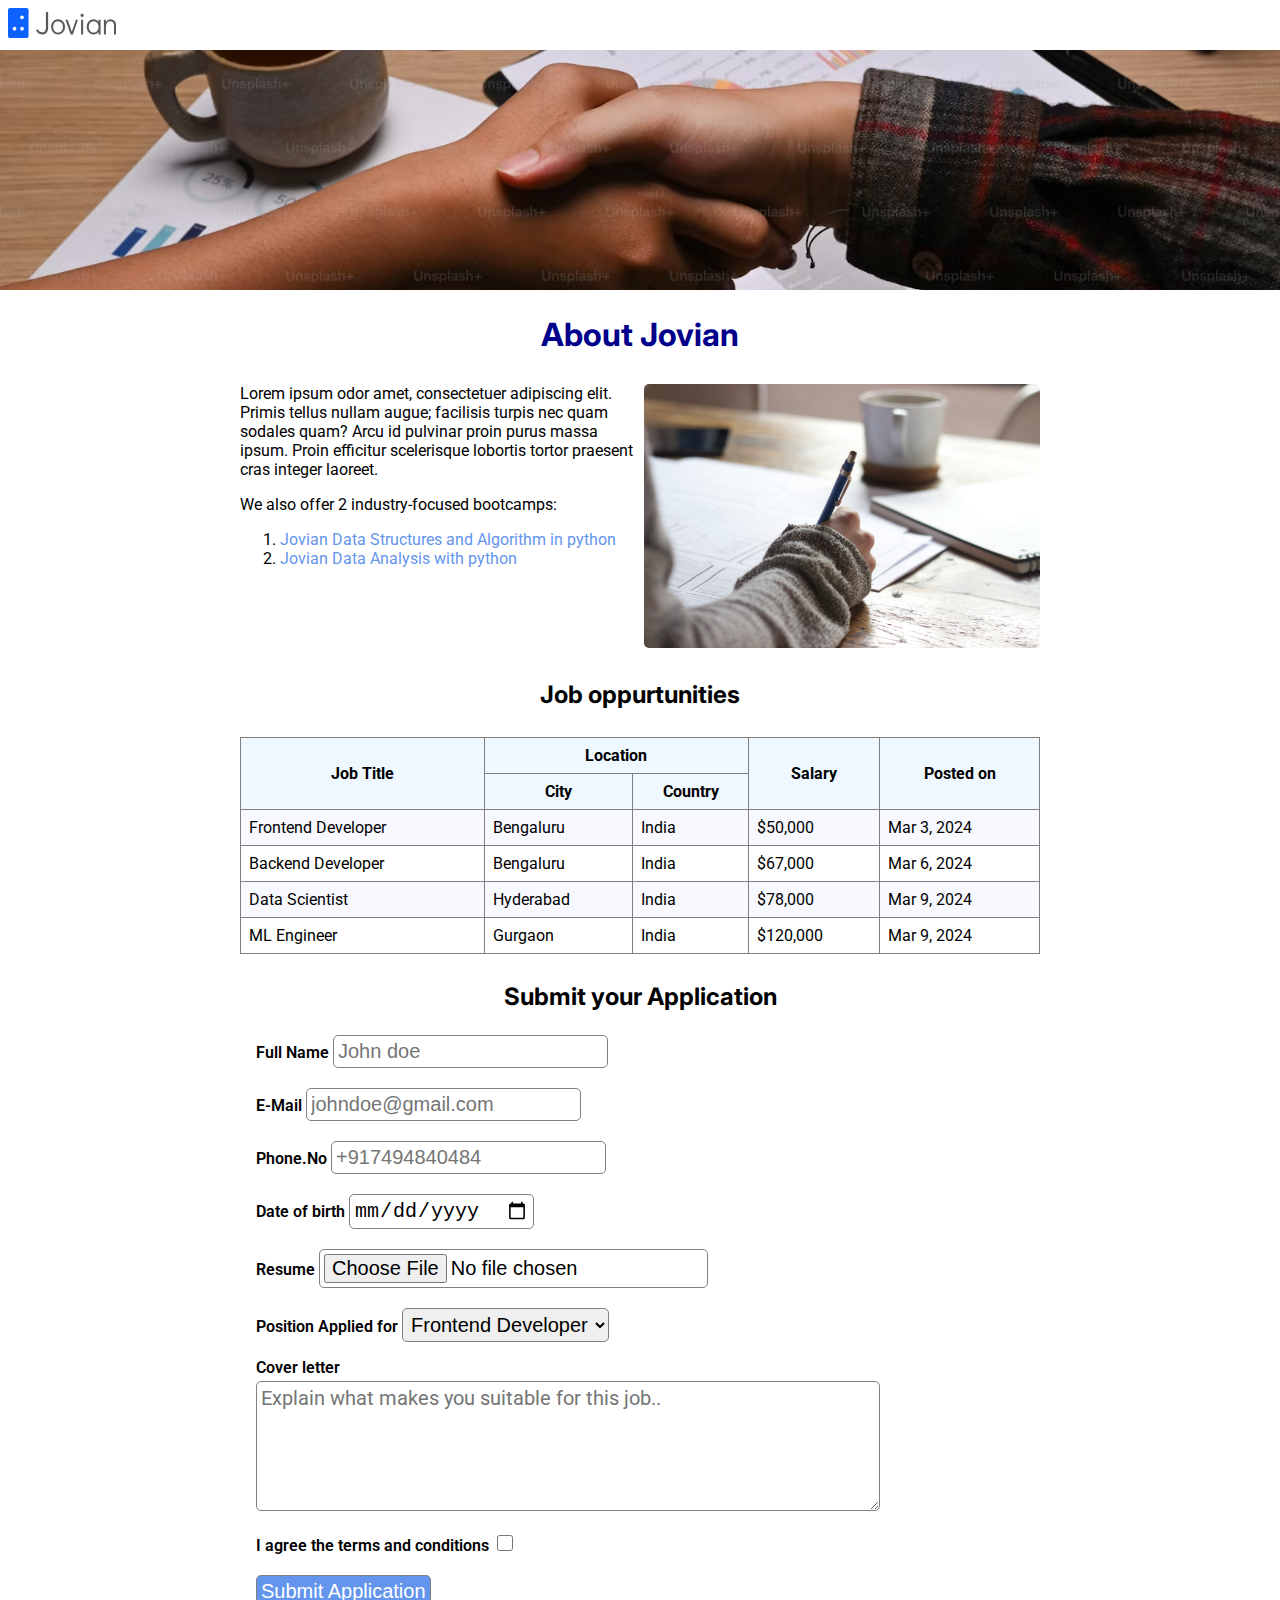
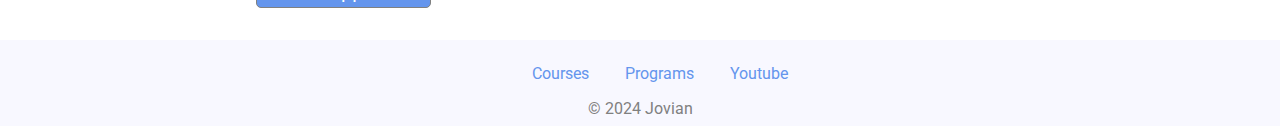
<file: index.html>
<!DOCTYPE html>
<html lang="en">

<head>
    <title>
        Jovian careers
    </title>
    <link rel="stylesheet" href="style.css">



    <link rel="preconnect" href="https://fonts.googleapis.com">
    <link rel="preconnect" href="https://fonts.gstatic.com" crossorigin>
    <link
        href="https://fonts.googleapis.com/css2?family=Inter:ital,opsz,wght@0,14..32,100..900;1,14..32,100..900&family=Roboto:ital,wght@0,400;0,500;0,700;0,900;1,400&display=swap"
        rel="stylesheet">


</head>

<body>
    <div id="navbar">
        <img id="logo" src="jovian_logo.svg">
    </div>
    <img id="banner" src="banner.avif" alt="Banner" height="240">
    <h1>
        About Jovian
    </h1>
    <div id="about">
        <div id="description">
            <p style="margin-top: 0;">Lorem ipsum odor amet, consectetuer adipiscing elit. Primis tellus nullam augue;
                facilisis turpis nec quam
                sodales quam? Arcu id pulvinar proin purus massa ipsum. Proin efficitur scelerisque lobortis tortor
                praesent
                cras integer laoreet.
            </p>
            <p>
                We also offer 2 industry-focused bootcamps:
            <ol>
                <li>
                    <a href="https://jovian.com/learn/data-structures-and-algorithms-in-python" target="_blank">
                        Jovian Data Structures and Algorithm in python
                    </a>
                </li>
                <li>
                    <a href="https://jovian.com/learn/data-analysis-with-python-zero-to-pandas" target="_blank">
                        Jovian Data Analysis with python
                    </a>
                </li>
            </ol>
            </p>
        </div>




        <div id="team">
            <img id="team-image" src="beforejob.jpg" alt="Team">
        </div>
    </div>




    <h2>Job oppurtunities</h2>
    <div id="jobs">
        <table border="1" id="jobs-table">
            <tr class="job-header-row">
                <th rowspan="2">Job Title</th>
                <th colspan="2">Location</th>
                <th rowspan="2">Salary</th>
                <th rowspan="2">Posted on</th>
            </tr>
            <tr class="job-header-row">
                <th>City</th>
                <th>Country</th>
            </tr>
            <tr class="job-data-row">
                <td>Frontend Developer</td>
                <td>Bengaluru</td>
                <td>India</td>
                <td>$50,000</td>
                <td>Mar 3, 2024</td>
            </tr>
            <tr class="job-data-row">
                <td>Backend Developer</td>
                <td>Bengaluru</td>
                <td>India</td>
                <td>$67,000</td>
                <td>Mar 6, 2024</td>
            </tr>
            <tr class="job-data-row">
                <td>Data Scientist</td>
                <td>Hyderabad</td>
                <td>India</td>
                <td>$78,000</td>
                <td>Mar 9, 2024</td>
            </tr>
            <tr class="job-data-row">
                <td>ML Engineer</td>
                <td>Gurgaon</td>
                <td>India</td>
                <td>$120,000</td>
                <td>Mar 9, 2024</td>
            </tr>
        </table>
    </div>
    <div id="application">
        <h2>Submit your Application</h2>
        <form id="application-form" action="https://formbold.com/s/35pPZ" method="post" enctype="multipart/form-data">
            <div class="form-group">
                <label for="name">Full Name</label>
                <input type="text" id="name" name="name" required placeholder="John doe">
            </div>
            <div class="form-group">
                <label for="e-mail">E-Mail</label>
                <input type="email" id="email" name="e-mail" required placeholder="johndoe@gmail.com">
            </div>
            <div class="form-group">
                <label for="phone">Phone.No</label>
                <input type="tel" id="phone" name="phone" required placeholder="+917494840484">
            </div>
            <div class="form-group">
                <label for="date">Date of birth</label>
                <input type="date" id="date" name="date" required>
            </div>
            <div class="form-group">
                <label for="resume">Resume</label>
                <input type="file" id="resume" name="resume" accept=".pdf,.doc,.docx" required>
            </div>
            <div class="form-group">
                <label for="position">Position Applied for</label>
                <select id="position" name="position" required>
                    <option value="frontend">Frontend Developer</option>
                    <option value="backend">Backend Developer</option>
                    <option value="data Scientist">Data Scientist</option>
                    <option value="ml engineer">ML Engineer</option>
                </select>
            </div>
            <div class="form-group">
                <label for="coverletter">Cover letter</label><br>
                <textarea type="text" id="coverletter" name="coverletter" rows="5" required
                    placeholder="Explain what makes you suitable for this job.."></textarea>
            </div>
            <div class="form-group">
                <label for="terms">I agree the terms and conditions</label>
                <input type="checkbox" id="terms" name="terms" required>
            </div>
            <div class="form-group">
                <input type="submit" value="Submit Application">
            </div>
        </form>


    </div>

    <div id="footer">
        <ul id="footer-links">
            <li>
                <a href="https://jovian.com">
                    Courses
                </a>

            </li>
            <li>
                <a href="https://jovian.com">
                    Programs
                </a>
            </li>
            <li>
                <a href="https://www.youtube.com/@jovianhq">
                    Youtube
                </a>
            </li>
        </ul>
        <span class="copyright">© 2024 Jovian</span>
    </div>
</body>

</html>
</file>
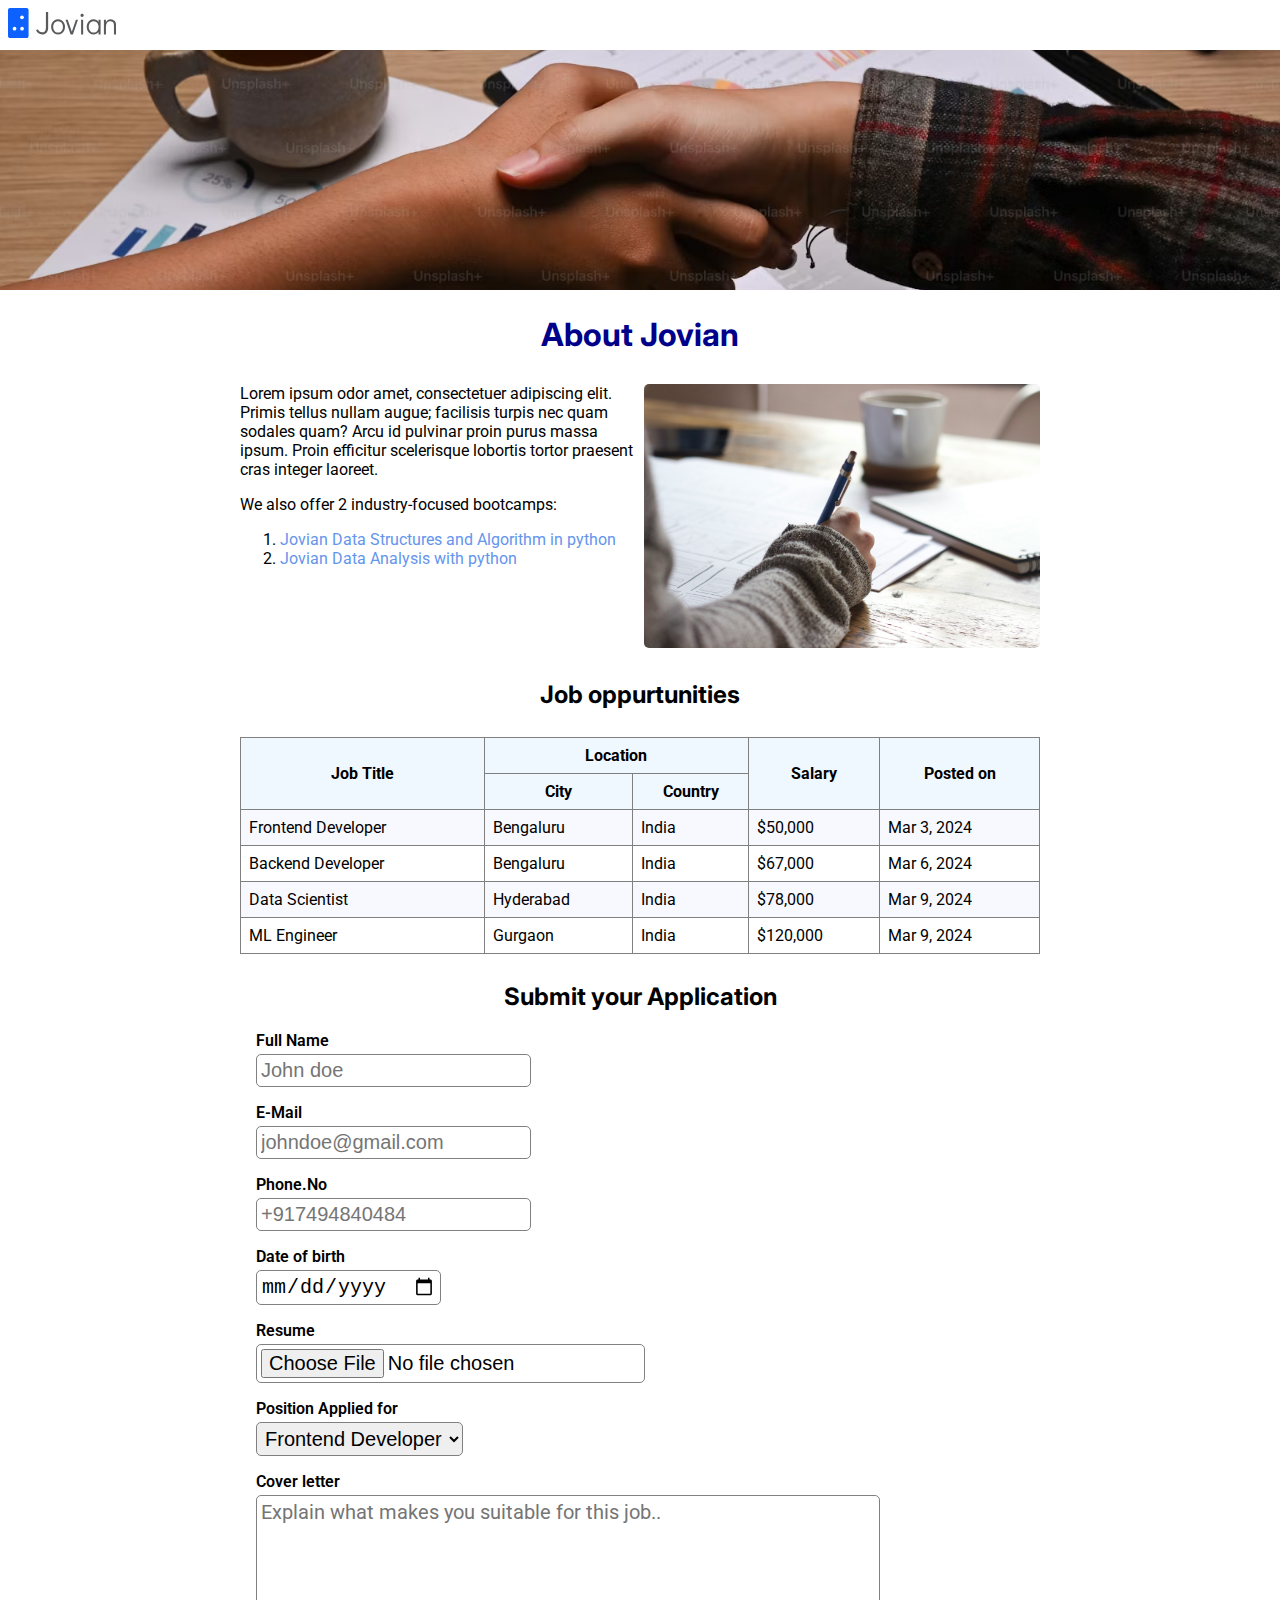
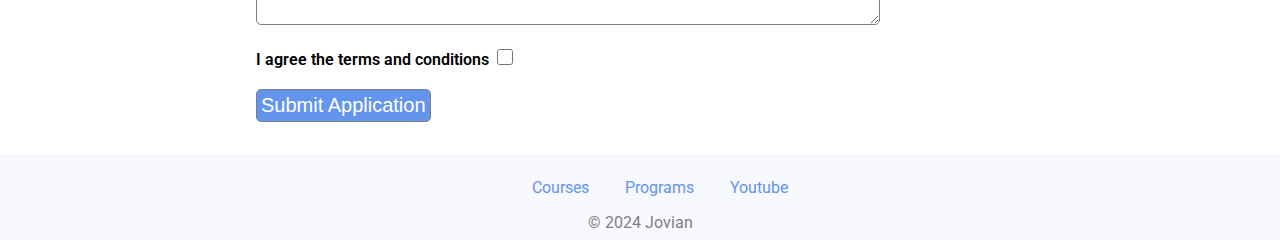
<file: src/index.html>
<!DOCTYPE html>
<html lang="en">

<head>
    <title>
        Jovian careers
    </title>
    <link rel="stylesheet" href="style.css">



    <link rel="preconnect" href="https://fonts.googleapis.com">
    <link rel="preconnect" href="https://fonts.gstatic.com" crossorigin>
    <link
        href="https://fonts.googleapis.com/css2?family=Inter:ital,opsz,wght@0,14..32,100..900;1,14..32,100..900&family=Roboto:ital,wght@0,400;0,500;0,700;0,900;1,400&display=swap"
        rel="stylesheet">


</head>

<body>
    <div id="navbar">
        <img id="logo" src="jovian_logo.svg">
    </div>
    <img id="banner" src="banner.avif" alt="Banner" height="240">
    <h1>
        About Jovian
    </h1>
    <div id="about">
        <div id="description">
            <p style="margin-top: 0;">Lorem ipsum odor amet, consectetuer adipiscing elit. Primis tellus nullam augue;
                facilisis turpis nec quam
                sodales quam? Arcu id pulvinar proin purus massa ipsum. Proin efficitur scelerisque lobortis tortor
                praesent
                cras integer laoreet.
            </p>
            <p>
                We also offer 2 industry-focused bootcamps:
            <ol>
                <li>
                    <a href="https://jovian.com/learn/data-structures-and-algorithms-in-python" target="_blank">
                        Jovian Data Structures and Algorithm in python
                    </a>
                </li>
                <li>
                    <a href="https://jovian.com/learn/data-analysis-with-python-zero-to-pandas" target="_blank">
                        Jovian Data Analysis with python
                    </a>
                </li>
            </ol>
            </p>
        </div>




        <div id="team">
            <img id="team-image" src="beforejob.jpg" alt="Team">
        </div>
    </div>




    <h2>Job oppurtunities</h2>
    <div id="jobs">
        <table border="1" id="jobs-table">
            <tr class="job-header-row">
                <th rowspan="2">Job Title</th>
                <th colspan="2">Location</th>
                <th rowspan="2">Salary</th>
                <th rowspan="2">Posted on</th>
            </tr>
            <tr class="job-header-row">
                <th>City</th>
                <th>Country</th>
            </tr>
            <tr class="job-data-row">
                <td>Frontend Developer</td>
                <td>Bengaluru</td>
                <td>India</td>
                <td>$50,000</td>
                <td>Mar 3, 2024</td>
            </tr>
            <tr class="job-data-row">
                <td>Backend Developer</td>
                <td>Bengaluru</td>
                <td>India</td>
                <td>$67,000</td>
                <td>Mar 6, 2024</td>
            </tr>
            <tr class="job-data-row">
                <td>Data Scientist</td>
                <td>Hyderabad</td>
                <td>India</td>
                <td>$78,000</td>
                <td>Mar 9, 2024</td>
            </tr>
            <tr class="job-data-row">
                <td>ML Engineer</td>
                <td>Gurgaon</td>
                <td>India</td>
                <td>$120,000</td>
                <td>Mar 9, 2024</td>
            </tr>
        </table>
    </div>
    <div id="application">
        <h2>Submit your Application</h2>
        <form id="application-form" action="https://formbold.com/s/35pPZ" method="post" enctype="multipart/form-data">
            <div class="form-group">
                <label for="name">Full Name</label><br>
                <input type="text" id="name" name="name" required placeholder="John doe">
            </div>
            <div class="form-group">
                <label for="e-mail">E-Mail</label><br>
                <input type="email" id="email" name="e-mail" required placeholder="johndoe@gmail.com">
            </div>
            <div class="form-group">
                <label for="phone">Phone.No</label><br>
                <input type="tel" id="phone" name="phone" required placeholder="+917494840484">
            </div>
            <div class="form-group">
                <label for="date">Date of birth</label><br>
                <input type="date" id="date" name="date" required>
            </div>
            <div class="form-group">
                <label for="resume">Resume</label><br>
                <input type="file" id="resume" name="resume" accept=".pdf,.doc,.docx" required>
            </div>
            <div class="form-group">
                <label for="position">Position Applied for</label><br>
                <select id="position" name="position" required>
                    <option value="frontend">Frontend Developer</option>
                    <option value="backend">Backend Developer</option>
                    <option value="data Scientist">Data Scientist</option>
                    <option value="ml engineer">ML Engineer</option>
                </select>
            </div>
            <div class="form-group">
                <label for="coverletter">Cover letter</label><br>
                <textarea type="text" id="coverletter" name="coverletter" rows="5" required
                    placeholder="Explain what makes you suitable for this job.."></textarea>
            </div>
            <div class="form-group">
                <label for="terms">I agree the terms and conditions</label>
                <input type="checkbox" id="terms" name="terms" required>
            </div>
            <div class="form-group">
                <input type="submit" value="Submit Application">
            </div>
        </form>


    </div>

    <div id="footer">
        <ul id="footer-links">
            <li>
                <a href="https://jovian.com">
                    Courses
                </a>

            </li>
            <li>
                <a href="https://jovian.com">
                    Programs
                </a>
            </li>
            <li>
                <a href="https://www.youtube.com/@jovianhq">
                    Youtube
                </a>
            </li>
        </ul>
        <span class="copyright">© 2024 Jovian</span>
    </div>
</body>

</html>
</file>
<file: style.css>
body {
    margin: 0;
    padding: 0;
    font-family:'Roboto',sans-serif; 
}
h1,h2,h3,h4,h5,h6{
    font-family: 'Inter',sans-serif;
}
#navbar{
    padding: 8px;
}
#logo{
    height: 30px;
    margin: 0;
}
#about{
    display: flex;
    max-width: 800px;
    margin: 0 auto ;
    padding: 8px;
}


#banner{
    object-fit: cover;
}
#description{
    width: 50%;
    padding-right: 8px;
}
#team{
    width: 50%;
}
#team-image{
    border-radius: 5px;
    width: 100%;
    border-width: 5px;
    border-style: none;
    border-color: rgb(20,20,20);
}
h1 {
    text-align: center;
    color: darkblue;
}
#banner {
    width: 100%;
}
.location{
    color: gray;
    margin-bottom: 16px ;
}
h2 {
    text-align: center;
}
h3{
    margin-bottom: 8px;
    margin-top: 0;

}
.apply{
    float: right;
}
a {
    text-decoration: none;
    color: cornflowerblue;
}
a:hover,a:focus{
    color: blue;
}
#footer{
    background-color: ghostwhite;
    padding: 8px;
    margin-top: 32px;
    text-align: center;
}
#footer-links{
    list-style: none;  
}
#footer-links li{
    display: inline;
    margin: 0 16px;
}
.copyright{
    color: gray;
}
#jobs-table{
    width: 100%;
    border: 1px solid gray;
    border-collapse: collapse;
}
#jobs{
    max-width: 800px;
    margin: 0 auto;
    padding: 8px;
}
.job-header-row th {
    border: 1px solid gray;
    padding: 8px;
    background-color: aliceblue;
    text-align: center;
}
.job-data-row td {
    border: 1px solid gray;
    padding: 8px;
}
#jobs-table tr:nth-child(odd){
    background-color:ghostwhite ;
}
#application{
    max-width: 800px;
    margin: 0 auto;
    padding: 0 8px;
}
#application-form input,select,textarea{
    padding: 4px;
    font-size: 1.25rem;
    margin-top: 4px;
    border-radius: 5px;
    border: 1px solid gray;
}
.form-group textarea{
    width: 80%;
    font-family: 'Roboto',sans-serif ;
}
.form-group input[type="checkbox"] {
    width: 16px;
    height: 16px;
}
.form-group input[type="submit"]{
    background-color: cornflowerblue;
    color: white;
    font-weight: 500;
    padding: 16px;
    cursor: pointer;
}
#application-form label{
    font-weight: 600;
}
#application-form div{
    margin: 16px;
}
.form-group{
    margin: 16px 0;
}
/* text color guidlines
headings: 90% black (#222222)
body text: 75% black(#444444)
secondary text: 60% black(#666666)
disabled text: 40% black(#999999)*/
</file>
<file: src/style.css>
body {
    margin: 0;
    padding: 0;
    font-family:'Roboto',sans-serif; 
}
h1,h2,h3,h4,h5,h6{
    font-family: 'Inter',sans-serif;
}
#navbar{
    padding: 8px;
}
#logo{
    height: 30px;
    margin: 0;
}
#about{
    display: flex;
    max-width: 800px;
    margin: 0 auto ;
    padding: 8px;
}


#banner{
    object-fit: cover;
}
#description{
    width: 50%;
    padding-right: 8px;
}
#team{
    width: 50%;
}
#team-image{
    border-radius: 5px;
    width: 100%;
    border-width: 5px;
    border-style: none;
    border-color: rgb(20,20,20);
}
h1 {
    text-align: center;
    color: darkblue;
}
#banner {
    width: 100%;
}
.location{
    color: gray;
    margin-bottom: 16px ;
}
h2 {
    text-align: center;
}
h3{
    margin-bottom: 8px;
    margin-top: 0;

}
.apply{
    float: right;
}
a {
    text-decoration: none;
    color: cornflowerblue;
}
a:hover,a:focus{
    color: blue;
}
#footer{
    background-color: ghostwhite;
    padding: 8px;
    margin-top: 32px;
    text-align: center;
}
#footer-links{
    list-style: none;  
}
#footer-links li{
    display: inline;
    margin: 0 16px;
}
.copyright{
    color: gray;
}
#jobs-table{
    width: 100%;
    border: 1px solid gray;
    border-collapse: collapse;
}
#jobs{
    max-width: 800px;
    margin: 0 auto;
    padding: 8px;
}
.job-header-row th {
    border: 1px solid gray;
    padding: 8px;
    background-color: aliceblue;
    text-align: center;
}
.job-data-row td {
    border: 1px solid gray;
    padding: 8px;
}
#jobs-table tr:nth-child(odd){
    background-color:ghostwhite ;
}
#application{
    max-width: 800px;
    margin: 0 auto;
    padding: 0 8px;
}
#application-form input,select,textarea{
    padding: 4px;
    font-size: 1.25rem;
    margin-top: 4px;
    border-radius: 5px;
    border: 1px solid gray;
}
.form-group textarea{
    width: 80%;
    font-family: 'Roboto',sans-serif ;
}
.form-group input[type="checkbox"] {
    width: 16px;
    height: 16px;
}
.form-group input[type="submit"]{
    background-color: cornflowerblue;
    color: white;
    font-weight: 500;
    padding: 16px;
    cursor: pointer;
}
#application-form label{
    font-weight: 600;
}
#application-form div{
    margin: 16px;
}
.form-group{
    margin: 16px 0;
}
/* text color guidlines
headings: 90% black (#222222)
body text: 75% black(#444444)
secondary text: 60% black(#666666)
disabled text: 40% black(#999999)*/
</file>
